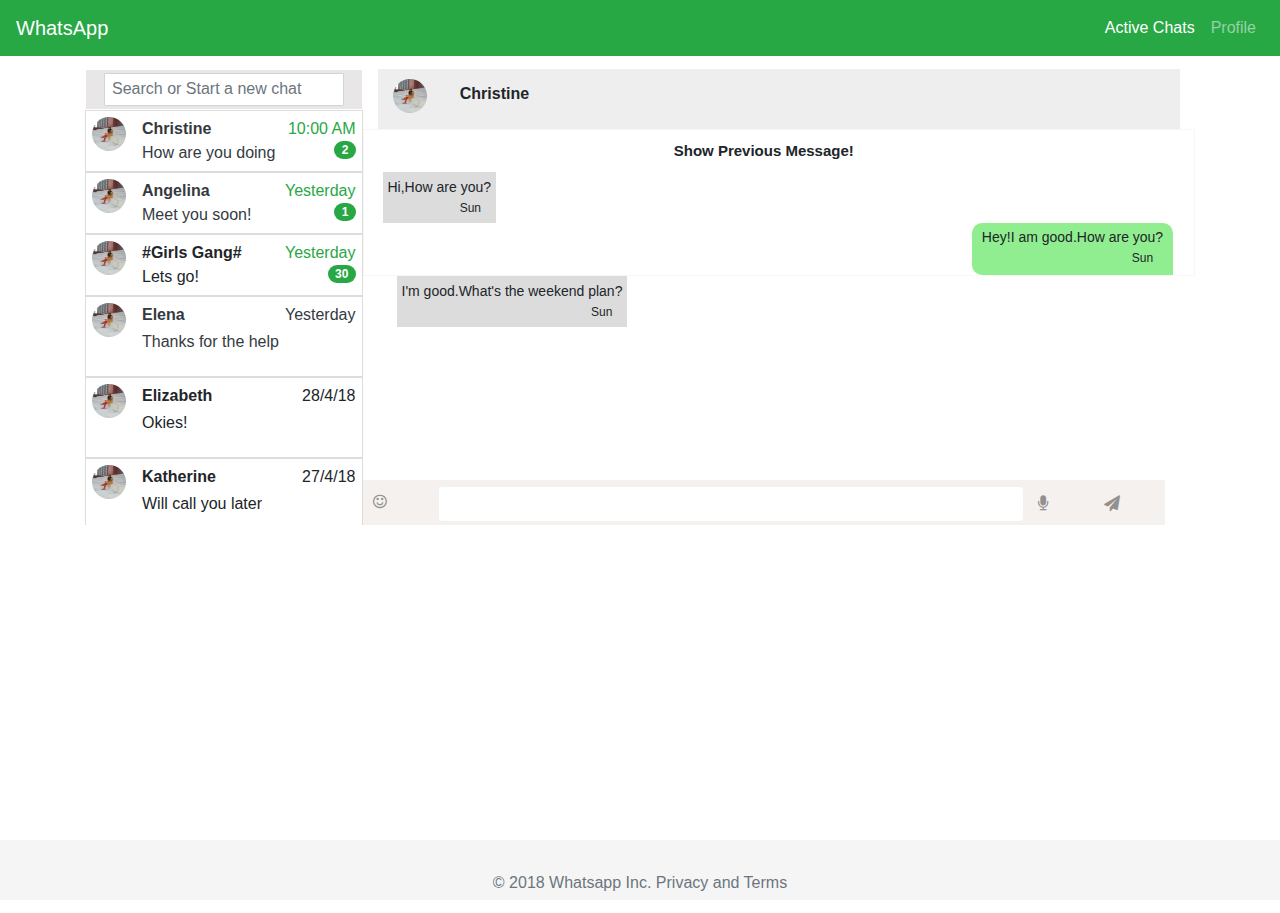
<file: index.html>
<!DOCTYPE html>
<html>
<head>
	 <meta charset="utf-8">
    <meta name="viewport" content="width=device-width, initial-scale=1 user-scalable=no">
    <link rel="stylesheet" href="https://cdnjs.cloudflare.com/ajax/libs/font-awesome/4.7.0/css/font-awesome.min.css">
    <link rel="stylesheet" href="https://maxcdn.bootstrapcdn.com/bootstrap/4.0.0/css/bootstrap.min.css" integrity="sha384-Gn5384xqQ1aoWXA+058RXPxPg6fy4IWvTNh0E263XmFcJlSAwiGgFAW/dAiS6JXm" crossorigin="anonymous">

    <link rel="stylesheet" href="index.css">
<title>Whatsapp</title>
</head>
<body>
<script src="https://code.jquery.com/jquery-3.3.1.slim.min.js" integrity="sha384-q8i/X+965DzO0rT7abK41JStQIAqVgRVzpbzo5smXKp4YfRvH+8abtTE1Pi6jiz" crossorigin="anonymous"></script>
<script src="https://cdnjs.cloudflare.com/ajax/libs/popper.js/1.14.0/umd/popper.min.js" integrity="sha384-cs/chFZiN24E4KMATLdqdvsezGxaGsi4hLGOzlXwp5UZB1LY//20VyM2taTB4QvJ" crossorigin="anonymous"></script>
<script src="https://stackpath.bootstrapcdn.com/bootstrap/4.1.0/js/bootstrap.min.js" integrity="sha384-uefMccjFJAIv6A+rW+L4AHf99KvxDjWSu1z9VI8SKNVmz4sk7buKt/6v9KI65qnm" crossorigin="anonymous"></script>

  <nav class="navbar navbar-expand-lg navbar-dark bg-success">
        <a class="navbar-brand" href="index.html">WhatsApp</a>
        <button class="navbar-toggler" type="button" data-toggle="collapse" data-target="#navbarSupportedContent" aria-controls="navbarSupportedContent" aria-expanded="false" aria-label="Toggle navigation">
            <span class="navbar-toggler-icon"></span>
        </button>
        <div class="collapse navbar-collapse justify-content-end" id="navbarSupportedContent">
            <ul class="navbar-nav">
                <li class="nav-item active">
                    <a class="nav-link" href="index.html">Active Chats</a>
                </li>
                <li class="nav-item">
                    <a class="nav-link" href="ProfileImage.html">Profile</a>
                </li>
            </ul>
        </div>
    </nav>

<div class="main_section">
    <div class="container">
       <div class="chat_container">
         <div class="col-sm-3 chat_sidebar">
    	 <div class="row">
	            <div id="custom-search-input">
	               <div class="input-group col-md-12">
	                  <input type="text" class="search-query form-control" placeholder="Search or Start a new chat"/>
	                  <button class="btn btn-danger" type="button">
	                  	<span class=" glyphicon glyphicon-search"></span>
	                  </button>
	               </div>
	            </div>
           
            <div class="member_list">
               <ul class="list-unstyled">
                  <li class="left">
                  	  <a href="Christine.html">
                  	  <span class="chat-img pull-left">
                     <img src="priya.jpeg" alt="image" class="img-circle">
                     </span>
                     <div class="chat-body">

                        <div class="header_sec">
                           <strong class="primary-font text-dark">Christine</strong> <span class="pull-right text-success">
                           10:00 AM</span>
                        </div>
                        <div class="text">
                           <span class="primary-font text-dark">How are you doing</span><span class="badge badge-pill badge-success pull-right">2</span>
                        </div>
                     </div>
		             </a>
                  </li>
                  <li class="left">
                  	<a href="Angelina.html">
                     <span class="chat-img pull-left">
                     <img src="priya.jpeg" alt="image" class="img-circle">
                     </span>
                     <div class="chat-body">
                        <div class="header_sec">
                           <strong class="primary-font text-dark">Angelina</strong> <span class="text-success pull-right">
                           Yesterday</span>
                        </div>
                        <div class="text">
                           <span class="primary-font text-dark">Meet you soon!</span> <span class="badge badge-pill badge-success pull-right">1</span>
                        </div>
                     </div>
                 	</a>
                  </li>
                  <li class="left">
                  	
                     <span class="chat-img pull-left">
                     <img src="priya.jpeg" alt="image" class="img-circle">
                     </span>
                     <div class="chat-body">
                        <div class="header_sec">
                           <strong class="primary-font">#Girls Gang#</strong> <span class="pull-right text-success">
                           Yesterday</span>
                        </div>
                        <div class="text">
                           <span class="primary-font">Lets go!</span><span class="badge badge-pill badge-success pull-right">30</span>
                        </div>
                     </div>
                 	
                  </li>
                  <li class="left">
                  	<a href="Elena.html">
                     <span class="chat-img pull-left">
                     <img src="priya.jpeg" alt="image" class="img-circle">
                     </span>
                     <div class="chat-body">
                        <div class="header_sec">
                           <strong class="primary-font text-dark">Elena</strong> <span class="pull-right text-dark">
                           Yesterday</span>
                        </div>
                        <div class="contact_sec">
                           <p class="primary-font text-dark">Thanks for the help</p>
                        </div>
                     </div>
                 	</a>
                  </li>
                  <li class="left">
                     <span class="chat-img pull-left">
                     <img src="priya.jpeg" alt="image" class="img-circle">
                     </span>
                     <div class="chat-body">
                        <div class="header_sec">
                           <strong class="primary-font">Elizabeth</strong> <span class="pull-right">
                           28/4/18</span>
                        </div>
                        <div class="contact_sec">
                           <p class="primary-font">Okies!</p>
                        </div>
                     </div>
                  </li>
                          <li class="left">
                     <span class="chat-img pull-left">
                     <img src="priya.jpeg" alt="image" class="img-circle">
                     </span>
                     <div class="chat-body">
                        <div class="header_sec">
                           <strong class="primary-font">Katherine</strong> <span class="pull-right">
                           27/4/18</strong>
                        </div>
                        <div class="contact_sec">
                           <p class="primary-font">Will call you later</p>
                        </div>
                     </div>
                  </li>
                  <li class="left">
                     <span class="chat-img pull-left">
                     <img src="priya.jpeg" alt="image" class="img-circle">
                     </span>
                     <div class="chat-body">
                        <div class="header_sec">
                           <strong class="primary-font">Andria</strong> <span class="pull-right">
                           27/4/18</span>
                        </div>
                        <div class="contact_sec">
                           <p class="primary-font">Bye!</p>
                        </div>
                     </div>
                  </li>
               </ul>
            </div>
        </div>
       </div>

         <!--chat_sidebar-->

         <div class="col-sm-9 conversation">
         	<div class="row heading">
        				<div class="col-sm-2 col-md-1 col-xs-3 header1">
          					<div class="chat-img">
          					  <img src="priya.jpeg">
          					</div>
        				</div>
       					<div class="col-sm-8 col-xs-7 heading-name">
          					<a class="heading-name-meta">Christine</a>
          					
        				</div>
        				
     		</div>

      		<div class="row message" id="conversation">
        			<div class="row message-previous">
          				<div class="col-sm-12 previous">
            				<a onclick="previous(this)" id="Christine" name="20">
           						 Show Previous Message!
           					 </a>
          				</div>
        			</div>

        			<div class="row message-body">
         				 <div class="col-sm-12 message-main-receiver">
            				<div class="receiver">
              					<div class="message-text">
              						 Hi,How are you?
             					</div>
	              				<span class="message-time pull-right">
					                Sun
					            </span>
            				</div>
         				 </div>
        			</div>

			        <div class="row message-body">
			          <div class="col-sm-12 message-main-sender">
			            <div class="sender">
			              <div class="message-text">
			              		Hey!I am good.How are you?
			              </div>
			              <span class="message-time pull-right">
			                Sun
			              </span>
			            </div>
			          </div>
			        </div>
			      </div>	

			      <div class="row message-body">
         				 <div class="col-sm-12 message-main-receiver">
            				<div class="receiver">
              					<div class="message-text">
              						 I'm good.What's the weekend plan?
             					</div>
	              				<span class="message-time pull-right">
					                Sun
					            </span>
            				</div>
         				 </div>
        			</div>

			      




			      <div class="row reply">
				        <div class="col-sm-1 col-xs-1 reply-emojis">
				          <i class="fa fa-smile-o fa-1.5x"></i>
				        </div>
				        <div class="col-sm-9 col-xs-9 reply-main">
				          <textarea class="form-control" rows="1" id="comment"></textarea>
				        </div>
				        <div class="col-sm-1 col-xs-1 reply-recording">
				          <i class="fa fa-microphone fa-1.5x" aria-hidden="true"></i>
				        </div>
				        <div class="col-sm-1 col-xs-1 reply-send">
				          <i class="fa fa-send fa-1.5x" aria-hidden="true"></i>
				        </div>
			      </div>
			</div>
         	</div>
		
   </div>
</div>

<footer class="footer">
        <div class="container text-center">
            <span class="text-muted">&copy; 2018 Whatsapp Inc.         Privacy and Terms</span>
        </div>
 </footer>



 <script src="https://code.jquery.com/jquery-3.2.1.slim.min.js" integrity="sha384-KJ3o2DKtIkvYIK3UENzmM7KCkRr/rE9/Qpg6aAZGJwFDMVNA/GpGFF93hXpG5KkN" crossorigin="anonymous"></script>
    <script src="https://cdnjs.cloudflare.com/ajax/libs/popper.js/1.12.9/umd/popper.min.js" integrity="sha384-ApNbgh9B+Y1QKtv3Rn7W3mgPxhU9K/ScQsAP7hUibX39j7fakFPskvXusvfa0b4Q" crossorigin="anonymous"></script>
    <script src="https://maxcdn.bootstrapcdn.com/bootstrap/4.0.0/js/bootstrap.min.js" integrity="sha384-JZR6Spejh4U02d8jOt6vLEHfe/JQGiRRSQQxSfFWpi1MquVdAyjUar5+76PVCmYl" crossorigin="anonymous"></script>


</body>
</html>
</file>
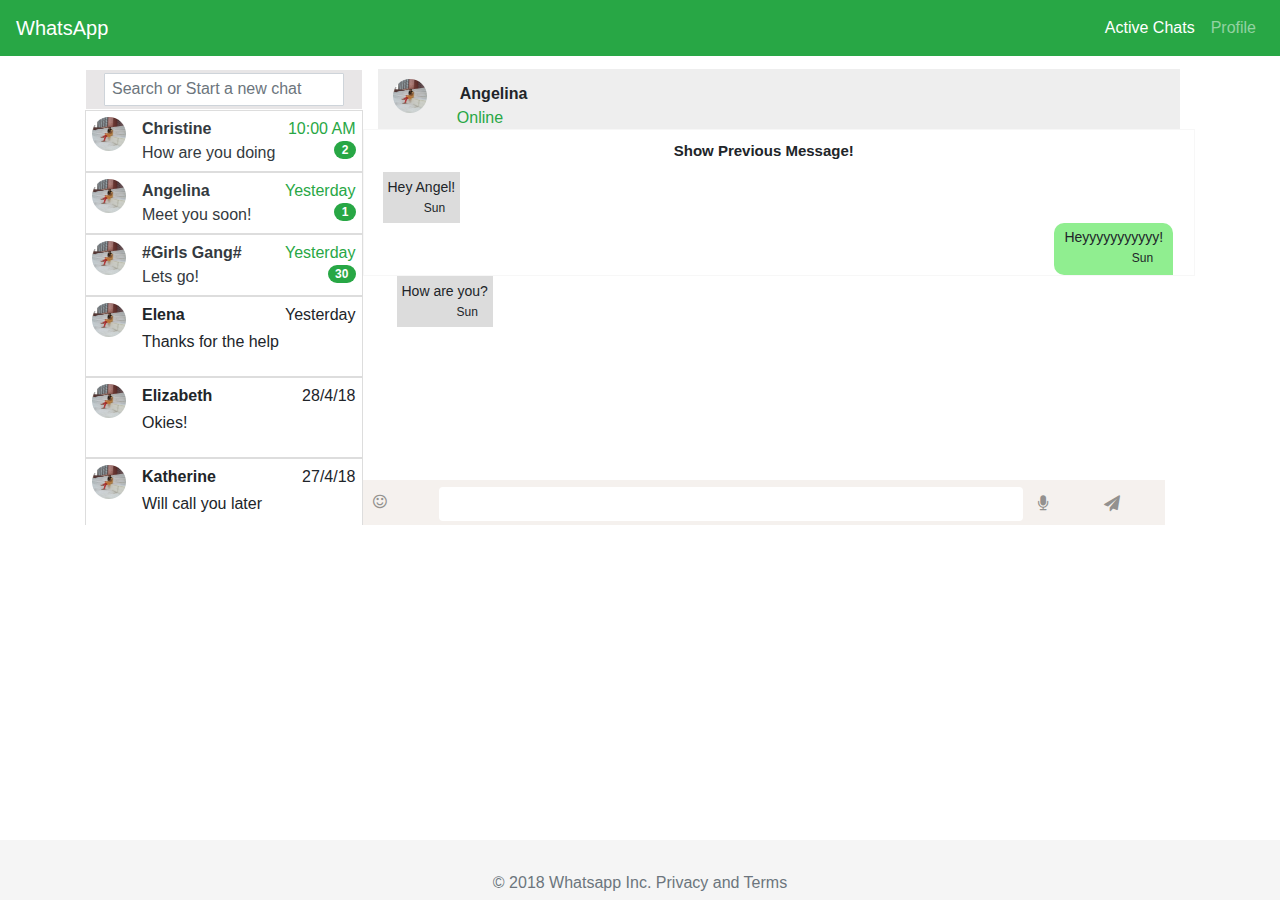
<file: Angelina.html>
<!DOCTYPE html>
<html>
<head>
	 <meta charset="utf-8">
    <meta name="viewport" content="width=device-width, initial-scale=1 user-scalable=no">
    <link rel="stylesheet" href="https://cdnjs.cloudflare.com/ajax/libs/font-awesome/4.7.0/css/font-awesome.min.css">
    <link rel="stylesheet" href="https://maxcdn.bootstrapcdn.com/bootstrap/4.0.0/css/bootstrap.min.css" integrity="sha384-Gn5384xqQ1aoWXA+058RXPxPg6fy4IWvTNh0E263XmFcJlSAwiGgFAW/dAiS6JXm" crossorigin="anonymous">

    <link rel="stylesheet" href="index.css">
<title>Whatsapp</title>
</head>
<body>
<script src="https://code.jquery.com/jquery-3.3.1.slim.min.js" integrity="sha384-q8i/X+965DzO0rT7abK41JStQIAqVgRVzpbzo5smXKp4YfRvH+8abtTE1Pi6jiz" crossorigin="anonymous"></script>
<script src="https://cdnjs.cloudflare.com/ajax/libs/popper.js/1.14.0/umd/popper.min.js" integrity="sha384-cs/chFZiN24E4KMATLdqdvsezGxaGsi4hLGOzlXwp5UZB1LY//20VyM2taTB4QvJ" crossorigin="anonymous"></script>
<script src="https://stackpath.bootstrapcdn.com/bootstrap/4.1.0/js/bootstrap.min.js" integrity="sha384-uefMccjFJAIv6A+rW+L4AHf99KvxDjWSu1z9VI8SKNVmz4sk7buKt/6v9KI65qnm" crossorigin="anonymous"></script>

  <nav class="navbar navbar-expand-lg navbar-dark bg-success">
        <a class="navbar-brand" href="index.html">WhatsApp</a>
        <button class="navbar-toggler" type="button" data-toggle="collapse" data-target="#navbarSupportedContent" aria-controls="navbarSupportedContent" aria-expanded="false" aria-label="Toggle navigation">
            <span class="navbar-toggler-icon"></span>
        </button>
        <div class="collapse navbar-collapse justify-content-end" id="navbarSupportedContent">
            <ul class="navbar-nav">
                <li class="nav-item active">
                    <a class="nav-link" href="index.html">Active Chats</a>
                </li>
                <li class="nav-item">
                    <a class="nav-link" href="ProfileImage.html">Profile</a>
                </li>
            </ul>
        </div>
    </nav>

<div class="main_section">
    <div class="container">
       <div class="chat_container">
         <div class="col-sm-3 chat_sidebar">
    	 <div class="row">
	            <div id="custom-search-input">
	               <div class="input-group col-md-12">
	                  <input type="text" class="search-query form-control" placeholder="Search or Start a new chat"/>
	                  <button class="btn btn-danger" type="button">
	                  	<span class=" glyphicon glyphicon-search"></span>
	                  </button>
	               </div>
	            </div>
           
            <div class="member_list">
               <ul class="list-unstyled">
                  <li class="left">
                  	  <a href="Christine.html">
                  	  <span class="chat-img pull-left">
                     <img src="priya.jpeg" alt="image" class="img-circle">
                     </span>
                     <div class="chat-body">

                        <div class="header_sec">
                           <strong class="primary-font text-dark">Christine</strong> <span class="pull-right text-success">
                           10:00 AM</span>
                        </div>
                        <div class="text">
                           <span class="primary-font text-dark">How are you doing</span><span class="badge badge-pill badge-success pull-right">2</span>
                        </div>
                     </div>
		             </a>
                  </li>
                  <li class="left">
                  	<a href="Angelina.html">
                     <span class="chat-img pull-left">
                     <img src="priya.jpeg" alt="image" class="img-circle">
                     </span>
                     <div class="chat-body">
                        <div class="header_sec">
                           <strong class="primary-font text-dark">Angelina</strong> <span class="text-success pull-right">
                           Yesterday</span>
                        </div>
                        <div class="text">
                           <span class="primary-font text-dark">Meet you soon!</span> <span class="badge badge-pill badge-success pull-right">1</span>
                        </div>
                     </div>
                 	</a>
                  </li>
                  <li class="left">
                  	 <a href="GirlsGang.html">
                     <span class="chat-img pull-left">
                     <img src="priya.jpeg" alt="image" class="img-circle">
                     </span>
                     <div class="chat-body">
                        <div class="header_sec">
                           <strong class="primary-font text-dark">#Girls Gang#</strong> <span class="pull-right text-success">
                           Yesterday</span>
                        </div>
                        <div class="text">
                           <span class="primary-font text-dark">Lets go!</span><span class="badge badge-pill badge-success pull-right">30</span>
                        </div>
                     </div>
                 	</a>
                  </li>
                  <li class="left">
                     <span class="chat-img pull-left">
                     <img src="priya.jpeg" alt="image" class="img-circle">
                     </span>
                     <div class="chat-body">
                        <div class="header_sec">
                           <strong class="primary-font">Elena</strong> <span class="pull-right">
                           Yesterday</span>
                        </div>
                        <div class="contact_sec">
                           <p class="primary-font">Thanks for the help</p>
                        </div>
                     </div>
                  </li>
                  <li class="left">
                     <span class="chat-img pull-left">
                     <img src="priya.jpeg" alt="image" class="img-circle">
                     </span>
                     <div class="chat-body">
                        <div class="header_sec">
                           <strong class="primary-font">Elizabeth</strong> <span class="pull-right">
                           28/4/18</span>
                        </div>
                        <div class="contact_sec">
                           <p class="primary-font">Okies!</p>
                        </div>
                     </div>
                  </li>
                          <li class="left">
                     <span class="chat-img pull-left">
                     <img src="priya.jpeg" alt="image" class="img-circle">
                     </span>
                     <div class="chat-body">
                        <div class="header_sec">
                           <strong class="primary-font">Katherine</strong> <span class="pull-right">
                           27/4/18</strong>
                        </div>
                        <div class="contact_sec">
                           <p class="primary-font">Will call you later</p>
                        </div>
                     </div>
                  </li>
                  <li class="left">
                     <span class="chat-img pull-left">
                     <img src="priya.jpeg" alt="image" class="img-circle">
                     </span>
                     <div class="chat-body">
                        <div class="header_sec">
                           <strong class="primary-font">Andria</strong> <span class="pull-right">
                           27/4/18</span>
                        </div>
                        <div class="contact_sec">
                           <p class="primary-font">Bye!</p>
                        </div>
                     </div>
                  </li>
               </ul>
            </div>
        </div>
       </div>

         <!--chat_sidebar-->

         <div class="col-sm-9 conversation">
         	<div class="row heading">
        				<div class="col-sm-2 col-md-1 col-xs-3 header1">
          					<div class="chat-img">
          					  <img src="priya.jpeg">
          					</div>
        				</div>
       					<div class="col-sm-8 col-xs-7 heading-name">
          					<a class="heading-name-meta">Angelina</a>
          					<span class="heading-online text-success">Online</span>
        				</div>
        				
     		</div>

      		<div class="row message" id="conversation">
        			<div class="row message-previous">
          				<div class="col-sm-12 previous">
            				<a onclick="previous(this)" id="Angelina" name="20">
           						 Show Previous Message!
           					 </a>
          				</div>
        			</div>

        			<div class="row message-body">
         				 <div class="col-sm-12 message-main-receiver">
            				<div class="receiver">
              					<div class="message-text">
              						 Hey Angel!
             					</div>
	              				<span class="message-time pull-right">
					                Sun
					            </span>
            				</div>
         				 </div>
        			</div>

			        <div class="row message-body">
			          <div class="col-sm-12 message-main-sender">
			            <div class="sender">
			              <div class="message-text">
			              		Heyyyyyyyyyyy!
			              </div>
			              <span class="message-time pull-right">
			                Sun
			              </span>
			            </div>
			          </div>
			        </div>
			      </div>	

			      <div class="row message-body">
         				 <div class="col-sm-12 message-main-receiver">
            				<div class="receiver">
              					<div class="message-text">
              						 How are you?
             					</div>
	              				<span class="message-time pull-right">
					                Sun
					            </span>
            				</div>
         				 </div>
        			</div>

			      




			      <div class="row reply">
				        <div class="col-sm-1 col-xs-1 reply-emojis">
				          <i class="fa fa-smile-o fa-1.5x"></i>
				        </div>
				        <div class="col-sm-9 col-xs-9 reply-main">
				          <textarea class="form-control" rows="1" id="comment"></textarea>
				        </div>
				        <div class="col-sm-1 col-xs-1 reply-recording">
				          <i class="fa fa-microphone fa-1.5x" aria-hidden="true"></i>
				        </div>
				        <div class="col-sm-1 col-xs-1 reply-send">
				          <i class="fa fa-send fa-1.5x" aria-hidden="true"></i>
				        </div>
			      </div>
			</div>
         	</div>
		
   </div>
</div>

<footer class="footer">
        <div class="container text-center">
            <span class="text-muted">&copy; 2018 Whatsapp Inc.         Privacy and Terms</span>
        </div>
 </footer>

</body>
</html>
</file>
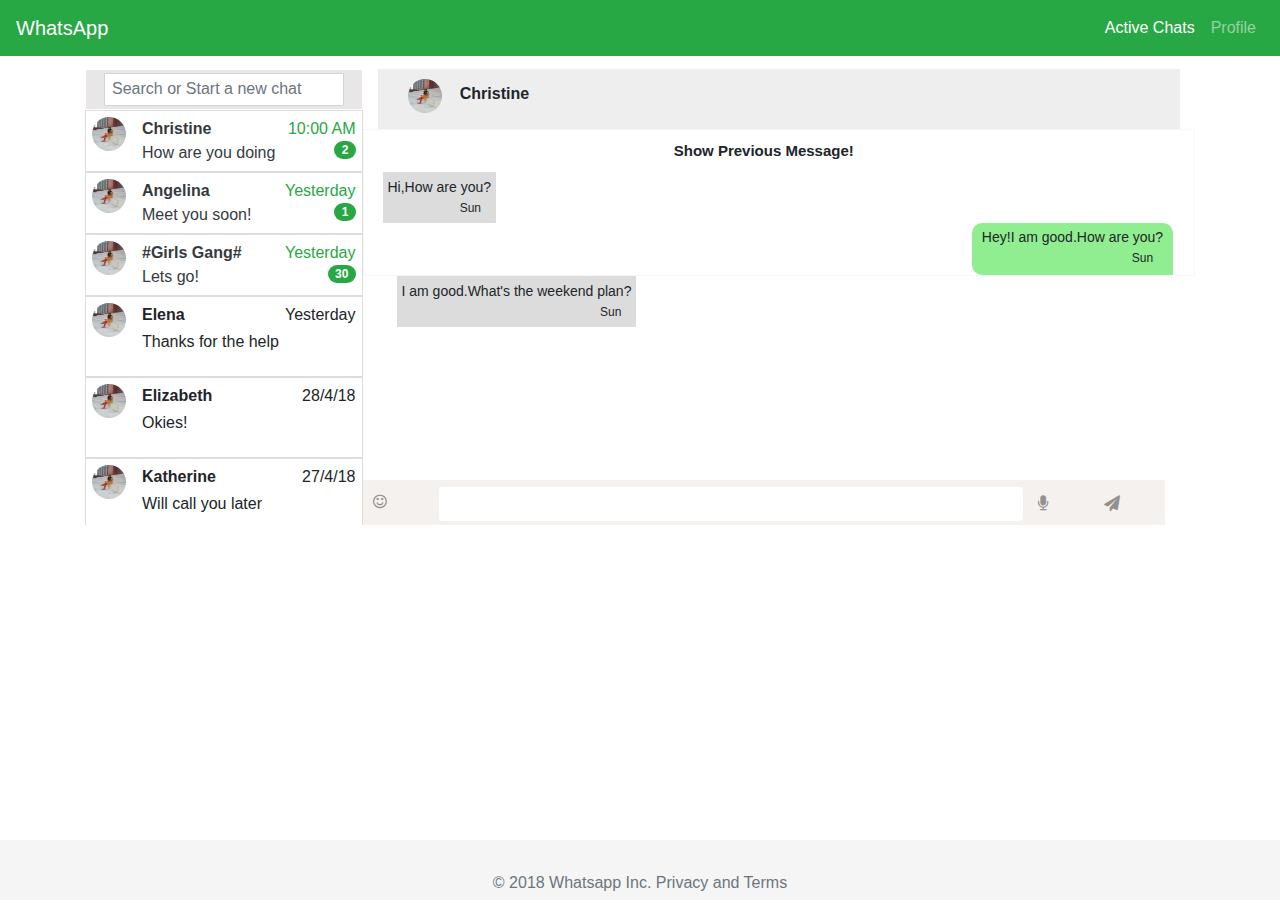
<file: Christine.html>
<!DOCTYPE html>
<html>
<head>
	 <meta charset="utf-8">
    <meta name="viewport" content="width=device-width, initial-scale=1 user-scalable=no">
    <link rel="stylesheet" href="https://cdnjs.cloudflare.com/ajax/libs/font-awesome/4.7.0/css/font-awesome.min.css">
    <link rel="stylesheet" href="https://maxcdn.bootstrapcdn.com/bootstrap/4.0.0/css/bootstrap.min.css" integrity="sha384-Gn5384xqQ1aoWXA+058RXPxPg6fy4IWvTNh0E263XmFcJlSAwiGgFAW/dAiS6JXm" crossorigin="anonymous">

    <link rel="stylesheet" href="index.css">
<title>Whatsapp</title>
</head>
<body>
<script src="https://code.jquery.com/jquery-3.3.1.slim.min.js" integrity="sha384-q8i/X+965DzO0rT7abK41JStQIAqVgRVzpbzo5smXKp4YfRvH+8abtTE1Pi6jiz" crossorigin="anonymous"></script>
<script src="https://cdnjs.cloudflare.com/ajax/libs/popper.js/1.14.0/umd/popper.min.js" integrity="sha384-cs/chFZiN24E4KMATLdqdvsezGxaGsi4hLGOzlXwp5UZB1LY//20VyM2taTB4QvJ" crossorigin="anonymous"></script>
<script src="https://stackpath.bootstrapcdn.com/bootstrap/4.1.0/js/bootstrap.min.js" integrity="sha384-uefMccjFJAIv6A+rW+L4AHf99KvxDjWSu1z9VI8SKNVmz4sk7buKt/6v9KI65qnm" crossorigin="anonymous"></script>

  <nav class="navbar navbar-expand-lg navbar-dark bg-success">
        <a class="navbar-brand" href="index.html">WhatsApp</a>
        <button class="navbar-toggler" type="button" data-toggle="collapse" data-target="#navbarSupportedContent" aria-controls="navbarSupportedContent" aria-expanded="false" aria-label="Toggle navigation">
            <span class="navbar-toggler-icon"></span>
        </button>
        <div class="collapse navbar-collapse justify-content-end" id="navbarSupportedContent">
            <ul class="navbar-nav">
                <li class="nav-item active">
                    <a class="nav-link" href="index.html">Active Chats</a>
                </li>
                <li class="nav-item">
                    <a class="nav-link" href="ProfileImage.html">Profile</a>
                </li>
            </ul>
        </div>
    </nav>

<div class="main_section">
    <div class="container">
       <div class="chat_container">
         <div class="col-sm-3 chat_sidebar">
    	 <div class="row">
	            <div id="custom-search-input">
	               <div class="input-group col-md-12">
	                  <input type="text" class="search-query form-control" placeholder="Search or Start a new chat"/>
	                  <button class="btn btn-danger" type="button">
	                  	<span class=" glyphicon glyphicon-search"></span>
	                  </button>
	               </div>
	            </div>
           
            <div class="member_list">
               <ul class="list-unstyled">
                  <li class="left">
                  	  <a href="Christine.html">
                  	  <span class="chat-img pull-left">
                     <img src="priya.jpeg" alt="image" class="img-circle">
                     </span>
                     <div class="chat-body">

                        <div class="header_sec">
                           <strong class="primary-font text-dark">Christine</strong> <span class="pull-right text-success">
                           10:00 AM</span>
                        </div>
                        <div class="text">
                           <span class="primary-font text-dark">How are you doing</span><span class="badge badge-pill badge-success pull-right">2</span>
                        </div>
                     </div>
		             </a>
                  </li>
                  <li class="left">
                  	<a href="Angelina.html">
                     <span class="chat-img pull-left">
                     <img src="priya.jpeg" alt="image" class="img-circle">
                     </span>
                     <div class="chat-body">
                        <div class="header_sec">
                           <strong class="primary-font text-dark">Angelina</strong> <span class="text-success pull-right">
                           Yesterday</span>
                        </div>
                        <div class="text">
                           <span class="primary-font text-dark">Meet you soon!</span> <span class="badge badge-pill badge-success pull-right">1</span>
                        </div>
                     </div>
                 	</a>
                  </li>
                  <li class="left">
                  	 <a href="GirlsGang.html">
                     <span class="chat-img pull-left">
                     <img src="priya.jpeg" alt="image" class="img-circle">
                     </span>
                     <div class="chat-body">
                        <div class="header_sec">
                           <strong class="primary-font text-dark">#Girls Gang#</strong> <span class="pull-right text-success">
                           Yesterday</span>
                        </div>
                        <div class="text">
                           <span class="primary-font text-dark">Lets go!</span><span class="badge badge-pill badge-success pull-right">30</span>
                        </div>
                     </div>
                 	</a>
                  </li>
                  <li class="left">
                     <span class="chat-img pull-left">
                     <img src="priya.jpeg" alt="image" class="img-circle">
                     </span>
                     <div class="chat-body">
                        <div class="header_sec">
                           <strong class="primary-font">Elena</strong> <span class="pull-right">
                           Yesterday</span>
                        </div>
                        <div class="contact_sec">
                           <p class="primary-font">Thanks for the help</p>
                        </div>
                     </div>
                  </li>
                  <li class="left">
                     <span class="chat-img pull-left">
                     <img src="priya.jpeg" alt="image" class="img-circle">
                     </span>
                     <div class="chat-body">
                        <div class="header_sec">
                           <strong class="primary-font">Elizabeth</strong> <span class="pull-right">
                           28/4/18</span>
                        </div>
                        <div class="contact_sec">
                           <p class="primary-font">Okies!</p>
                        </div>
                     </div>
                  </li>
                          <li class="left">
                     <span class="chat-img pull-left">
                     <img src="priya.jpeg" alt="image" class="img-circle">
                     </span>
                     <div class="chat-body">
                        <div class="header_sec">
                           <strong class="primary-font">Katherine</strong> <span class="pull-right">
                           27/4/18</strong>
                        </div>
                        <div class="contact_sec">
                           <p class="primary-font">Will call you later</p>
                        </div>
                     </div>
                  </li>
                  <li class="left">
                     <span class="chat-img pull-left">
                     <img src="priya.jpeg" alt="image" class="img-circle">
                     </span>
                     <div class="chat-body">
                        <div class="header_sec">
                           <strong class="primary-font">Andria</strong> <span class="pull-right">
                           27/4/18</span>
                        </div>
                        <div class="contact_sec">
                           <p class="primary-font">Bye!</p>
                        </div>
                     </div>
                  </li>
               </ul>
            </div>
        </div>
       </div>

         <!--chat_sidebar-->

         <div class="col-sm-9 conversation">
         	<div class="row heading">
        				<div class="col-sm-2 col-md-1 col-xs-3 heading-avatar">
          					<div class="chat-img">
          					  <img src="priya.jpeg">
          					</div>
        				</div>
       					<div class="col-sm-8 col-xs-7 heading-name">
          					<a class="heading-name-meta">Christine</a>
          				
        				</div>
        				
     		</div>

      		<div class="row message" id="conversation">
        			<div class="row message-previous">
          				<div class="col-sm-12 previous">
            				<a onclick="previous(this)" id="Christine" name="20">
           						 Show Previous Message!
           					 </a>
          				</div>
        			</div>

        			<div class="row message-body">
         				 <div class="col-sm-12 message-main-receiver">
            				<div class="receiver">
              					<div class="message-text">
              						 Hi,How are you?
             					</div>
	              				<span class="message-time pull-right">
					                Sun
					            </span>
            				</div>
         				 </div>
        			</div>

			        <div class="row message-body">
			          <div class="col-sm-12 message-main-sender">
			            <div class="sender">
			              <div class="message-text">
			              		Hey!I am good.How are you?
			              </div>
			              <span class="message-time pull-right">
			                Sun
			              </span>
			            </div>
			          </div>
			        </div>
			      </div>	

			      <div class="row message-body">
         				 <div class="col-sm-12 message-main-receiver">
            				<div class="receiver">
              					<div class="message-text">
              						 I am good.What's the weekend plan?
             					</div>
	              				<span class="message-time pull-right">
					                Sun
					            </span>
            				</div>
         				 </div>
        			</div>

			      




			      <div class="row reply">
				        <div class="col-sm-1 col-xs-1 reply-emojis">
				          <i class="fa fa-smile-o fa-1.5x"></i>
				        </div>
				        <div class="col-sm-9 col-xs-9 reply-main">
				          <textarea class="form-control" rows="1" id="comment"></textarea>
				        </div>
				        <div class="col-sm-1 col-xs-1 reply-recording">
				          <i class="fa fa-microphone fa-1.5x" aria-hidden="true"></i>
				        </div>
				        <div class="col-sm-1 col-xs-1 reply-send">
				          <i class="fa fa-send fa-1.5x" aria-hidden="true"></i>
				        </div>
			      </div>
			</div>
         	</div>
		
   </div>
</div>

<footer class="footer">
        <div class="container text-center">
            <span class="text-muted">&copy; 2018 Whatsapp Inc.         Privacy and Terms</span>
        </div>
 </footer>

</body>
</html>
</file>
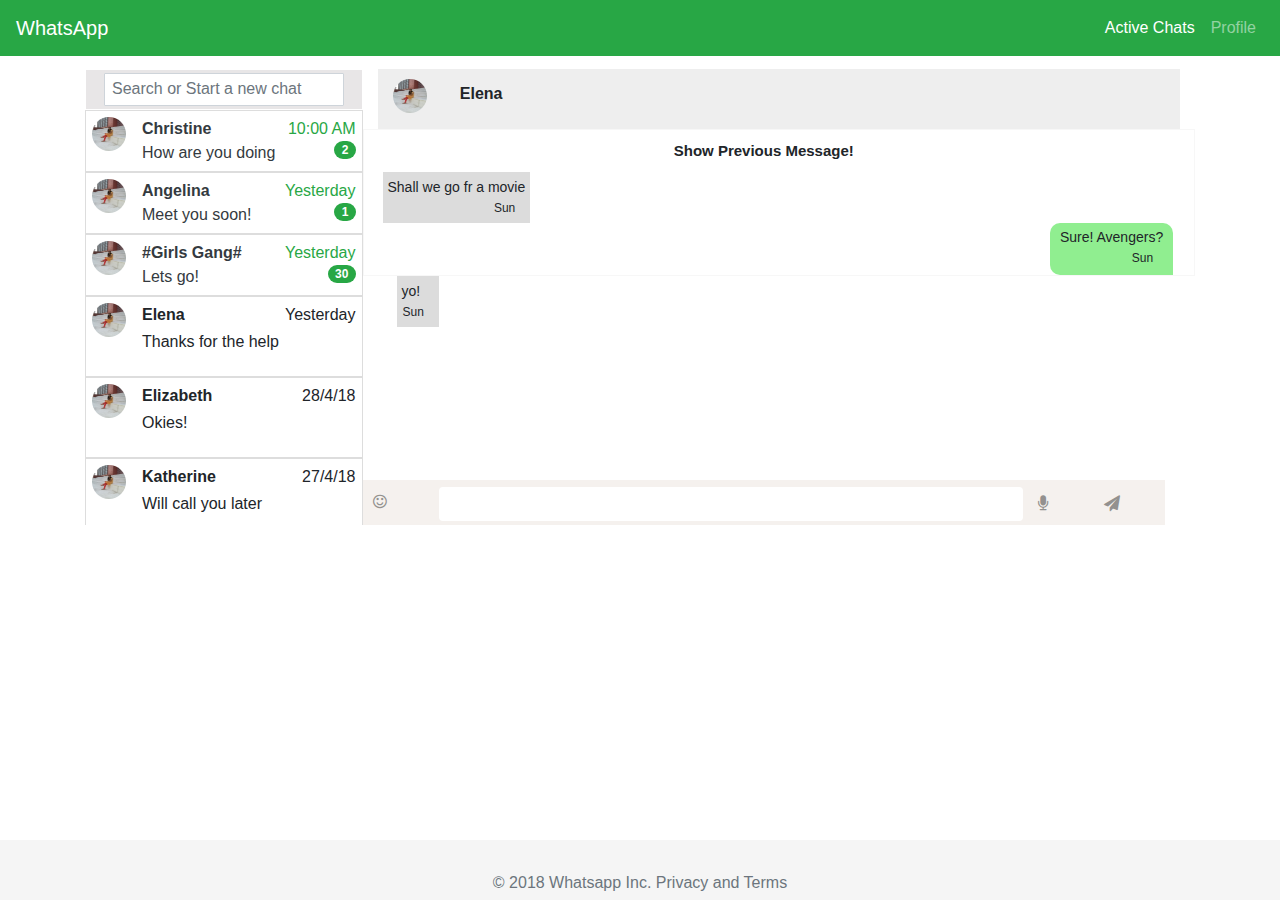
<file: Elena.html>
<!DOCTYPE html>
<html>
<head>
   <meta charset="utf-8">
    <meta name="viewport" content="width=device-width, initial-scale=1 user-scalable=no">
    <link rel="stylesheet" href="https://cdnjs.cloudflare.com/ajax/libs/font-awesome/4.7.0/css/font-awesome.min.css">
    <link rel="stylesheet" href="https://maxcdn.bootstrapcdn.com/bootstrap/4.0.0/css/bootstrap.min.css" integrity="sha384-Gn5384xqQ1aoWXA+058RXPxPg6fy4IWvTNh0E263XmFcJlSAwiGgFAW/dAiS6JXm" crossorigin="anonymous">

    <link rel="stylesheet" href="index.css">
<title>Whatsapp</title>
</head>
<body>
<script src="https://code.jquery.com/jquery-3.3.1.slim.min.js" integrity="sha384-q8i/X+965DzO0rT7abK41JStQIAqVgRVzpbzo5smXKp4YfRvH+8abtTE1Pi6jiz" crossorigin="anonymous"></script>
<script src="https://cdnjs.cloudflare.com/ajax/libs/popper.js/1.14.0/umd/popper.min.js" integrity="sha384-cs/chFZiN24E4KMATLdqdvsezGxaGsi4hLGOzlXwp5UZB1LY//20VyM2taTB4QvJ" crossorigin="anonymous"></script>
<script src="https://stackpath.bootstrapcdn.com/bootstrap/4.1.0/js/bootstrap.min.js" integrity="sha384-uefMccjFJAIv6A+rW+L4AHf99KvxDjWSu1z9VI8SKNVmz4sk7buKt/6v9KI65qnm" crossorigin="anonymous"></script>

  <nav class="navbar navbar-expand-lg navbar-dark bg-success">
        <a class="navbar-brand" href="index.html">WhatsApp</a>
        <button class="navbar-toggler" type="button" data-toggle="collapse" data-target="#navbarSupportedContent" aria-controls="navbarSupportedContent" aria-expanded="false" aria-label="Toggle navigation">
            <span class="navbar-toggler-icon"></span>
        </button>
        <div class="collapse navbar-collapse justify-content-end" id="navbarSupportedContent">
            <ul class="navbar-nav">
                <li class="nav-item active">
                    <a class="nav-link" href="index.html">Active Chats</a>
                </li>
                <li class="nav-item">
                    <a class="nav-link" href="ProfileImage.html">Profile</a>
                </li>
            </ul>
        </div>
    </nav>

<div class="main_section">
    <div class="container">
       <div class="chat_container">
         <div class="col-sm-3 chat_sidebar">
       <div class="row">
              <div id="custom-search-input">
                 <div class="input-group col-md-12">
                    <input type="text" class="search-query form-control" placeholder="Search or Start a new chat"/>
                    <button class="btn btn-danger" type="button">
                      <span class=" glyphicon glyphicon-search"></span>
                    </button>
                 </div>
              </div>
           
            <div class="member_list">
               <ul class="list-unstyled">
                  <li class="left">
                      <a href="Christine.html">
                      <span class="chat-img pull-left">
                     <img src="priya.jpeg" alt="image" class="img-circle">
                     </span>
                     <div class="chat-body">

                        <div class="header_sec">
                           <strong class="primary-font text-dark">Christine</strong> <span class="pull-right text-success">
                           10:00 AM</span>
                        </div>
                        <div class="text">
                           <span class="primary-font text-dark">How are you doing</span><span class="badge badge-pill badge-success pull-right">2</span>
                        </div>
                     </div>
                 </a>
                  </li>
                  <li class="left">
                    <a href="Angelina.html">
                     <span class="chat-img pull-left">
                     <img src="priya.jpeg" alt="image" class="img-circle">
                     </span>
                     <div class="chat-body">
                        <div class="header_sec">
                           <strong class="primary-font text-dark">Angelina</strong> <span class="text-success pull-right">
                           Yesterday</span>
                        </div>
                        <div class="text">
                           <span class="primary-font text-dark">Meet you soon!</span> <span class="badge badge-pill badge-success pull-right">1</span>
                        </div>
                     </div>
                  </a>
                  </li>
                  <li class="left">
                     <a href="GirlsGang.html">
                     <span class="chat-img pull-left">
                     <img src="priya.jpeg" alt="image" class="img-circle">
                     </span>
                     <div class="chat-body">
                        <div class="header_sec">
                           <strong class="primary-font text-dark">#Girls Gang#</strong> <span class="pull-right text-success">
                           Yesterday</span>
                        </div>
                        <div class="text">
                           <span class="primary-font text-dark">Lets go!</span><span class="badge badge-pill badge-success pull-right">30</span>
                        </div>
                     </div>
                  </a>
                  </li>
                  <li class="left">
                     <span class="chat-img pull-left">
                     <img src="priya.jpeg" alt="image" class="img-circle">
                     </span>
                     <div class="chat-body">
                        <div class="header_sec">
                           <strong class="primary-font">Elena</strong> <span class="pull-right">
                           Yesterday</span>
                        </div>
                        <div class="contact_sec">
                           <p class="primary-font">Thanks for the help</p>
                        </div>
                     </div>
                  </li>
                  <li class="left">
                     <span class="chat-img pull-left">
                     <img src="priya.jpeg" alt="image" class="img-circle">
                     </span>
                     <div class="chat-body">
                        <div class="header_sec">
                           <strong class="primary-font">Elizabeth</strong> <span class="pull-right">
                           28/4/18</span>
                        </div>
                        <div class="contact_sec">
                           <p class="primary-font">Okies!</p>
                        </div>
                     </div>
                  </li>
                          <li class="left">
                     <span class="chat-img pull-left">
                     <img src="priya.jpeg" alt="image" class="img-circle">
                     </span>
                     <div class="chat-body">
                        <div class="header_sec">
                           <strong class="primary-font">Katherine</strong> <span class="pull-right">
                           27/4/18</strong>
                        </div>
                        <div class="contact_sec">
                           <p class="primary-font">Will call you later</p>
                        </div>
                     </div>
                  </li>
                  <li class="left">
                     <span class="chat-img pull-left">
                     <img src="priya.jpeg" alt="image" class="img-circle">
                     </span>
                     <div class="chat-body">
                        <div class="header_sec">
                           <strong class="primary-font">Andria</strong> <span class="pull-right">
                           27/4/18</span>
                        </div>
                        <div class="contact_sec">
                           <p class="primary-font">Bye!</p>
                        </div>
                     </div>
                  </li>
               </ul>
            </div>
        </div>
       </div>

         <!--chat_sidebar-->

         <div class="col-sm-9 conversation">
          <div class="row heading">
                <div class="col-sm-2 col-md-1 col-xs-3 header1">
                    <div class="chat-img">
                      <img src="priya.jpeg">
                    </div>
                </div>
                <div class="col-sm-8 col-xs-7 heading-name">
                    <a class="heading-name-meta">Elena</a>
                   
                </div>
                
        </div>

          <div class="row message" id="conversation">
              <div class="row message-previous">
                  <div class="col-sm-12 previous">
                    <a onclick="previous(this)" id="Elena" name="20">
                       Show Previous Message!
                     </a>
                  </div>
              </div>

              <div class="row message-body">
                 <div class="col-sm-12 message-main-receiver">
                    <div class="receiver">
                        <div class="message-text">
                           Shall we go fr a movie
                      </div>
                        <span class="message-time pull-right">
                          Sun
                      </span>
                    </div>
                 </div>
              </div>

              <div class="row message-body">
                <div class="col-sm-12 message-main-sender">
                  <div class="sender">
                    <div class="message-text">
                      Sure! Avengers?
                    </div>
                    <span class="message-time pull-right">
                      Sun
                    </span>
                  </div>
                </div>
              </div>
            </div>  

            <div class="row message-body">
                 <div class="col-sm-12 message-main-receiver">
                    <div class="receiver">
                        <div class="message-text">
                          yo!
                      </div>
                        <span class="message-time pull-right">
                          Sun
                      </span>
                    </div>
                 </div>
              </div>

            




            <div class="row reply">
                <div class="col-sm-1 col-xs-1 reply-emojis">
                  <i class="fa fa-smile-o fa-1.5x"></i>
                </div>
                <div class="col-sm-9 col-xs-9 reply-main">
                  <textarea class="form-control" rows="1" id="comment"></textarea>
                </div>
                <div class="col-sm-1 col-xs-1 reply-recording">
                  <i class="fa fa-microphone fa-1.5x" aria-hidden="true"></i>
                </div>
                <div class="col-sm-1 col-xs-1 reply-send">
                  <i class="fa fa-send fa-1.5x" aria-hidden="true"></i>
                </div>
            </div>
      </div>
          </div>
    
   </div>
</div>

<footer class="footer">
        <div class="container text-center">
            <span class="text-muted">&copy; 2018 Whatsapp Inc.         Privacy and Terms</span>
        </div>
 </footer>

</body>
</html>
</file>
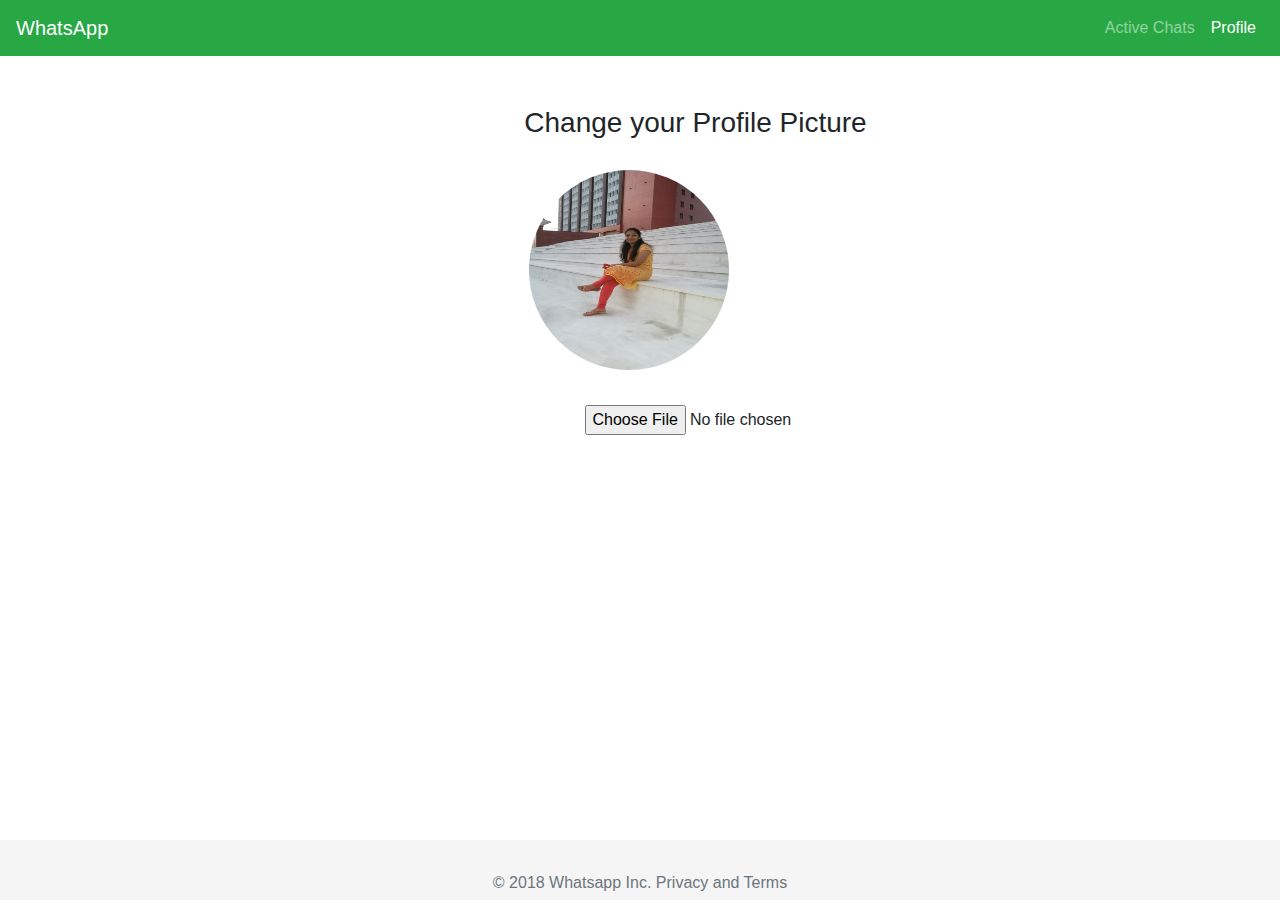
<file: ProfileImage.html>
<!DOCTYPE html>
<html>
<head>
	 <meta charset="utf-8">
    <meta name="viewport" content="width=device-width, initial-scale=1 user-scalable=no">
    <link rel="stylesheet" href="https://maxcdn.bootstrapcdn.com/bootstrap/4.0.0/css/bootstrap.min.css" integrity="sha384-Gn5384xqQ1aoWXA+058RXPxPg6fy4IWvTNh0E263XmFcJlSAwiGgFAW/dAiS6JXm" crossorigin="anonymous">
    <link rel="stylesheet" href="index.css">
	<title>Choose Profile Picture</title>
</head>
<body>
 <nav class="navbar navbar-expand-lg navbar-dark bg-success">
        <a class="navbar-brand" href="index.html">WhatsApp</a>
        <button class="navbar-toggler" type="button" data-toggle="collapse" data-target="#navbarSupportedContent" aria-controls="navbarSupportedContent" aria-expanded="false" aria-label="Toggle navigation">
            <span class="navbar-toggler-icon"></span>
        </button>
        <div class="collapse navbar-collapse justify-content-end" id="navbarSupportedContent">
            <ul class="navbar-nav">
                <li class="nav-item">
                    <a class="nav-link" href="index.html">Active Chats</a>
                </li>
                <li class="nav-item active">
                    <a class="nav-link" href="ProfileImage.html">Profile</a>
                </li>
            </ul>
        </div>
    </nav>



<div class="container">
        <h3 class="margin-top-5 margin-bottom-5 text-center">Change your Profile Picture</h3>
        <form>
            <div class="Change">
	            <section>
				
				<div class="profileImage"><img src="priya.jpeg" class="img-circle"></div>
				</div>
				</section>
				
				 <div class="form-group">
                        <label for="image"></label>
                        <input type="file" class="form-control-file" id="image">
                    </div>

            </div>


        </form>
    </div>



    <!-- <div class="container">
    	<h3 class="text-success">Change your Profile Picture</h3>	
    	<div class="row">
    		<div class="profileImage">
    			<img src="priya.jpeg" class="img-circle">
    		</div>
    		<div class="col-md-6 col-sm-12">
                    <div class="form-group">
                        <label for="image"></label>
                        <input type="file" class="form-control-file" id="image">
                    </div>
             </div>
    	
    	</div>
    </div> -->




    <footer class="footer">
        <div class="container text-center">
            <span class="text-muted">&copy; 2018 Whatsapp Inc.         Privacy and Terms</span>
        </div>
 </footer>



 <script src="https://code.jquery.com/jquery-3.2.1.slim.min.js" integrity="sha384-KJ3o2DKtIkvYIK3UENzmM7KCkRr/rE9/Qpg6aAZGJwFDMVNA/GpGFF93hXpG5KkN" crossorigin="anonymous"></script>
    <script src="https://cdnjs.cloudflare.com/ajax/libs/popper.js/1.12.9/umd/popper.min.js" integrity="sha384-ApNbgh9B+Y1QKtv3Rn7W3mgPxhU9K/ScQsAP7hUibX39j7fakFPskvXusvfa0b4Q" crossorigin="anonymous"></script>
    <script src="https://maxcdn.bootstrapcdn.com/bootstrap/4.0.0/js/bootstrap.min.js" integrity="sha384-JZR6Spejh4U02d8jOt6vLEHfe/JQGiRRSQQxSfFWpi1MquVdAyjUar5+76PVCmYl" crossorigin="anonymous"></script>

</body>
</html>
</file>
<file: index.css>
.footer {
  position: absolute;
  bottom: 0;
  width: 100%;
  height: 60px;
  line-height: 60px;
  background-color: #f5f5f5; }

 #custom-search-input {
  background: #e8e6e7 none repeat scroll 0 0;
  margin: 1px;
  padding: 3px;
  width: 100%;


}
   #custom-search-input .search-query {
   background: #fff none repeat scroll 0 0 !important;
   border-radius: 1px;
   height: 33px;
   width: 100%;
   margin-bottom: 0;
   padding-left: 7px;
   padding-right: 7px;
   }
   #custom-search-input button {
   background: rgba(0, 0, 0, 0) none repeat scroll 0 0;
   border: 0 none;
   border-radius: 3px;
   color: #666666;
   left: auto;
   margin-bottom: 0;
   margin-top: 7px;
  
   position: absolute;
   right: 0;
   z-index: 9999;
   }
   .search-query:focus + button {
   z-index: 3;   
   }
    .chat-body{
      	
   margin-left: 50px;
   margin-top: 0;
   }

   .chat_sidebar{
   	float: left;
   }
   .top_nav {
   overflow: visible;
   }
   .member_list .contact_sec {
   margin-top: 3px;
   }
   .member_list li {
   padding: 6px;
   }
   .member_list ul {
   border: 1px solid #dddddd;
   }
   .chat-img img {
   height: 34px;
   width: 34px;
   border-radius: 50%;
   float:left;
   }
   .member_list li {
   border-bottom: 2px solid #dddddd;
   padding: 6px;
   }
   .member_list li:last-child {
   border-bottom:none;
   }
   .member_list {
   height: 415px;
   width: 350px;
   overflow-x: hidden;
   overflow-y: auto;
   }

   .member_list li:hover {
  background: #428bca none repeat scroll 0 0;
  color: #fff;
  cursor:pointer;
}


.heading {
  padding: 10px 16px 10px 15px;
  margin: 0;
  height: 60px;
  width: 100%;
  background-color: #eee;
  z-index: 1000;
}

.header1 {
  padding: 0;
  cursor: pointer;
}




.heading-name {
  padding: 0 !important;
  cursor: pointer;
}

.heading-name-meta {
  font-weight: 700;
  font-size: 100%;
  
  padding: 3px;
  padding-bottom: 0;
  text-align: left;
  text-overflow: ellipsis;
  white-space: nowrap;
  color: #000;
  display: block;
}


.conversation {
	float: right;
  	
 
  /*width: 100%;*/
  /*border-left: 0px solid rgba(0, 0, 0, .08);*/
 
}

.message {
  
  
  overflow-y: auto;
  border: 1px solid #f7f7f7;
  
}
.message-previous {
  
  height: auto;
  width: 100%;
}
.previous {
  font-size: 15px;
  text-align: center;
  padding: 10px !important;
  cursor: pointer;
}

.previous a {
  text-decoration: none;
  font-weight: 700;
}

.message-body {
margin-left: 5px;
  width: 70%;
  height: auto;
}

.message-main-receiver {
 
  max-width: 60%;
  padding-left: 12px;
}

.message-main-sender {
  
  margin-left:81%;
  max-width: 60%;
}

.message-text {
  margin: 0;
 
  font-weight: 200;
  font-size: 14px;
  
}

.message-time {
  margin: 1px;
  margin-right: 10px;
  font-size: 12px;
  text-align: right;
  
}



.receiver {
  width: auto;
 
  padding: 5px;
  margin-left: 2px;
  background: #DCDCDC;
  font-size: 12px;
 
  display: inline-block;
}

.sender {
  float: right;
  width: auto;
  background: #90EE90;
  border-radius: 10px 10px 0 10px;
  padding: 4px 10px 7px !important;
  font-size: 12px;
 
  display: inline-block;

}

/*Reply*/

.reply {
  height: 45px;
  width: 100%;
  background-color: #f5f1ee;
  padding: 5px 5px 5px 5px !important;
  margin-top:19%;
  z-index: 1000;
}

.reply-emojis {
  padding: 5px;
}

.reply-emojis i {
  text-align: center;
 
  color: #93918f;
  cursor: pointer;
}

.reply-recording {
  padding: 5px !important;
}

.reply-recording i {
  text-align: center;
  padding: 5px !important;
  color: #93918f;
  cursor: pointer;
}

.reply-send {
  padding: 5px !important;
}

.reply-send i {
  text-align: center;
  padding: 5px !important;
  color: #93918f;
  cursor: pointer;
}

.reply-main {
  padding: 2px 5px !important;
}

.reply-main textarea {
  width: 100%;
  resize: none;
  overflow: hidden;
  padding: 5px !important;
  outline: none;
  border: none;
  text-indent: 5px;
  box-shadow: none;
  height: 100%;
  font-size: 16px;
}

.reply-main textarea:focus {
  outline: none;
  border: none;
  text-indent: 5px;
  box-shadow: none;
}

   .container {
  width: auto;
  margin-top: 1%;
  padding: 0 15px; }

  h3{
  	margin-top:50px;
  	margin-left: 10%;
  }

  .profileImage img{
  		margin-top: 2%;
  		margin-left: 40%;
  		height: 200px;
  		width:  200px;
  		border-radius: 50%;
  }

  .form-group{
  	margin-top: 1%;
  	margin-left:45%;
  
  }

  @media screen and (max-width: 460px){

.h3{
	font-size: 1em;
}

 .profileImage img{
  		margin-top: 2%;
  		margin-left: 30%;
  		height: 150px;
  		width:  150px;
  		border-radius: 50%;
  }

  .form-group{
  	
  	margin-left:35%;
  
  }

  }
</file>
